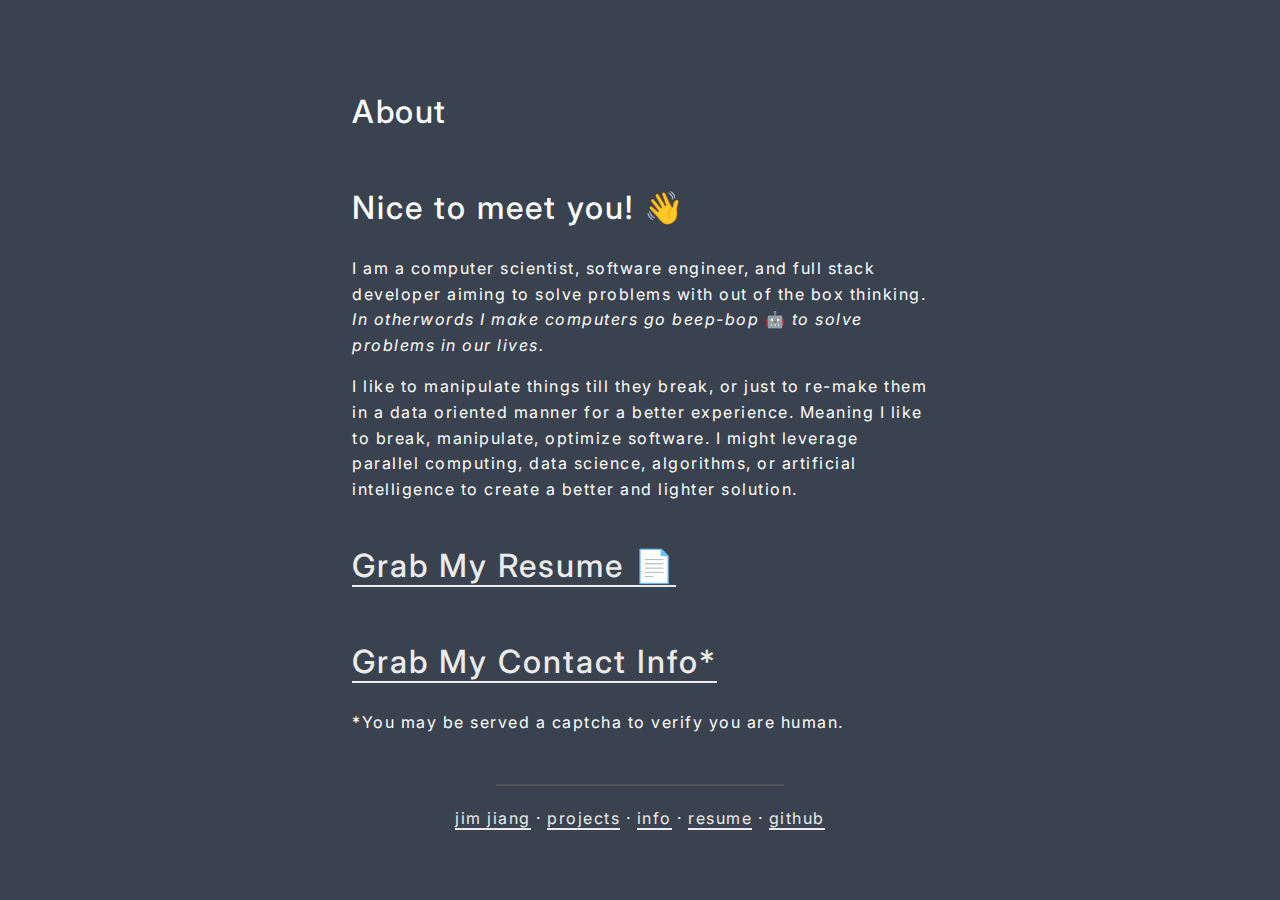
<file: about/index.html>
<!DOCTYPE html>
<html lang="en">

<head>
    
    <meta charset="utf-8">
<meta http-equiv="X-UA-Compatible" content="chrome=1">
<meta name="HandheldFriendly" content="True">
<meta name="MobileOptimized" content="320">
<meta name="viewport" content="width=device-width, initial-scale=1.0">
<meta name="referrer" content="no-referrer">

<meta name="description" content="An excessively minimalist personal website about a software engineer named Jim Jiang, based in the New York metro region.">
<title>
    About - Jim Jiang
</title>
<link href="/about/index.xml" rel="alternate" type="application/rss+xml" title="Jim Jiang" />

<link rel="shortcut icon" href="/favicon.ico">








<link rel="stylesheet" href="/css/main.min.e3beb083ea6378b8881505b03d22ec39a76a750b624553b20ced09483c89ca90.css" integrity="sha256-476wg&#43;pjeLiIFQWwPSLsOadqdQtiRVOyDO0JSDyJypA=" crossorigin="anonymous" media="screen">




  







<link rel="stylesheet" media="screen" href="https://fonts.googleapis.com/css2?family=Inter:wght@300;375;400;450;500;550&display=swap">
<link rel="stylesheet" media="print" href="https://fonts.googleapis.com/css2?family=Inter:wght@300;375;400;450;500;550&display=swap">
  



    

    
    
    
    <title>
        
        About
        
    </title>
</head>

<body>
    
    
    <header class="wrap flex-container">
        <h1>About</h1>
    </header>
    
    <main class="wrap">
        
<article class="flex-container">
    
<h1 id="nice-to-meet-you-" class="anchor-link"><a href="#nice-to-meet-you-">Nice to meet you! 👋<span class="pilcrow">&nbsp;¶</span></a></h1>
<p>I am a computer scientist, software engineer, and full stack developer aiming to solve problems with out of the box thinking. <em>In otherwords I make computers go beep-bop</em> 🤖 <em>to solve problems in our lives.</em></p>
<p>I like to manipulate things till they break, or just to re-make them in a data oriented manner for a better experience. Meaning I like to break, manipulate, optimize software. I might leverage parallel computing, data science, algorithms, or artificial intelligence to create a better and lighter solution.</p>

<h1 id="grab-my-resume-resume" class="anchor-link"><a href="#grab-my-resume-resume"><a href="resume">Grab My Resume 📄</a><span class="pilcrow">&nbsp;¶</span></a></h1>

<h1 id="grab-my-contact-infocontact" class="anchor-link"><a href="#grab-my-contact-infocontact"><a href="contact">Grab My Contact Info*</a><span class="pilcrow">&nbsp;¶</span></a></h1>
<p>*You may be served a captcha to verify you are human.</p>

</article>


        
        
        <nav role="navigation" class="flex-container bottom-menu">
            
<hr />
<p>


    

    
        
            <a href="/">jim jiang</a>
        
    
    
        
            &#183; 
            <a href="/projects">projects</a>
        
            &#183; 
            <a href="/about">info</a>
        
            &#183; 
            <a href="/about/resume">resume</a>
        
    

    
        
            &#183; 
            <a href="https://github.com/tojimjiang">github</a>
        
    
    
    

</p>
        </nav>
        
        
    </main>
    
    <footer class="flex-container footer">
</footer>
    
    
</body>

</html>
</file>
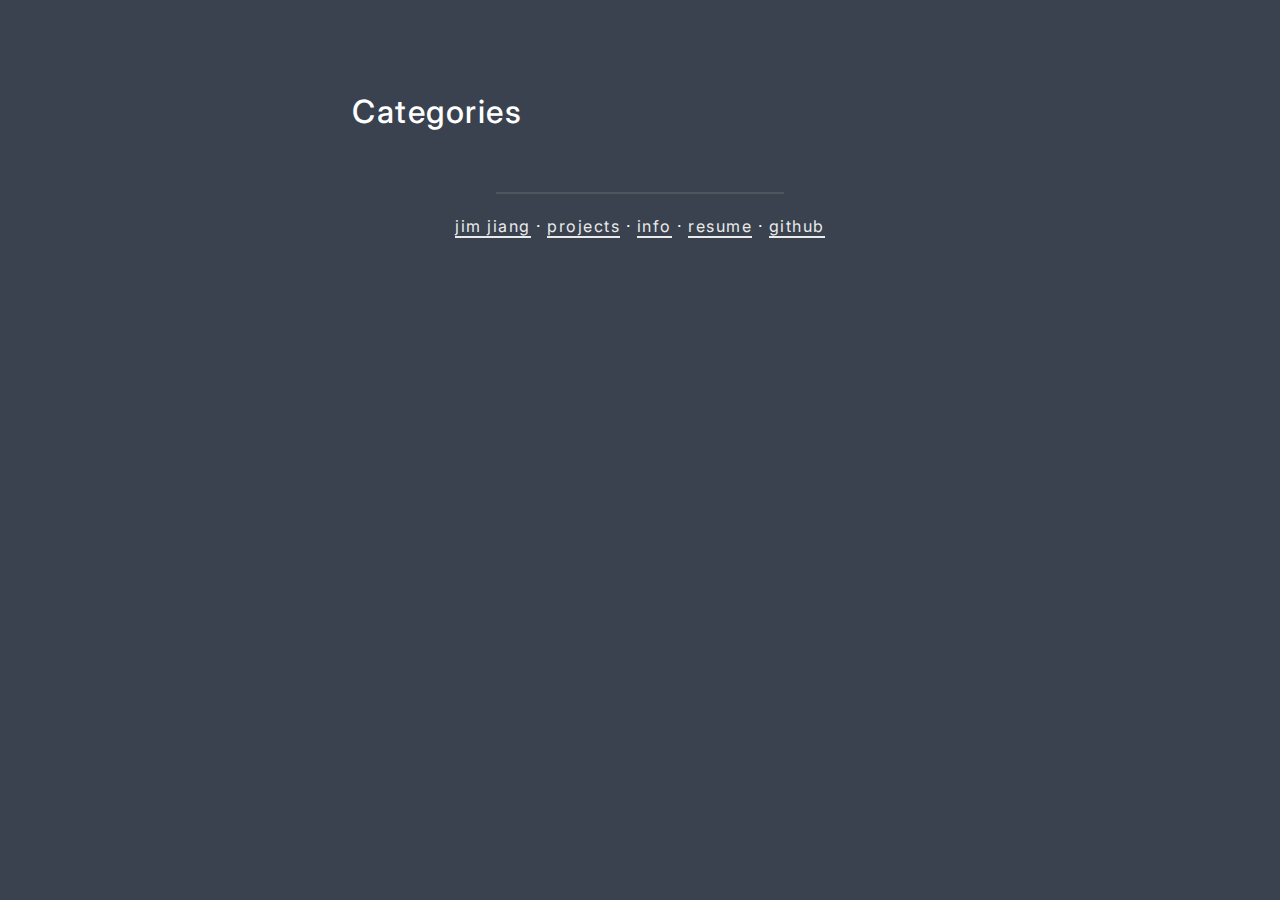
<file: categories/index.html>
<!DOCTYPE html>
<html lang="en">

<head>
    
    <meta charset="utf-8">
<meta http-equiv="X-UA-Compatible" content="chrome=1">
<meta name="HandheldFriendly" content="True">
<meta name="MobileOptimized" content="320">
<meta name="viewport" content="width=device-width, initial-scale=1.0">
<meta name="referrer" content="no-referrer">

<meta name="description" content="An excessively minimalist personal website about a software engineer named Jim Jiang, based in the New York metro region.">
<title>
    Categories - Jim Jiang
</title>
<link href="/categories/index.xml" rel="alternate" type="application/rss+xml" title="Jim Jiang" />

<link rel="shortcut icon" href="/favicon.ico">








<link rel="stylesheet" href="/css/main.min.e3beb083ea6378b8881505b03d22ec39a76a750b624553b20ced09483c89ca90.css" integrity="sha256-476wg&#43;pjeLiIFQWwPSLsOadqdQtiRVOyDO0JSDyJypA=" crossorigin="anonymous" media="screen">




  







<link rel="stylesheet" media="screen" href="https://fonts.googleapis.com/css2?family=Inter:wght@300;375;400;450;500;550&display=swap">
<link rel="stylesheet" media="print" href="https://fonts.googleapis.com/css2?family=Inter:wght@300;375;400;450;500;550&display=swap">
  



    

    
    
    
    <title>
        
        Categories
        
    </title>
</head>

<body>
    
    
    <header class="wrap flex-container">
        <h1>Categories</h1>
    </header>
    
    <main class="wrap">
        
<article class="flex-container">
    
</article>


        
        
        <nav role="navigation" class="flex-container bottom-menu">
            
<hr />
<p>


    

    
        
            <a href="/">jim jiang</a>
        
    
    
        
            &#183; 
            <a href="/projects">projects</a>
        
            &#183; 
            <a href="/about">info</a>
        
            &#183; 
            <a href="/about/resume">resume</a>
        
    

    
        
            &#183; 
            <a href="https://github.com/tojimjiang">github</a>
        
    
    
    

</p>
        </nav>
        
        
    </main>
    
    <footer class="flex-container footer">
</footer>
    
    
</body>

</html>
</file>
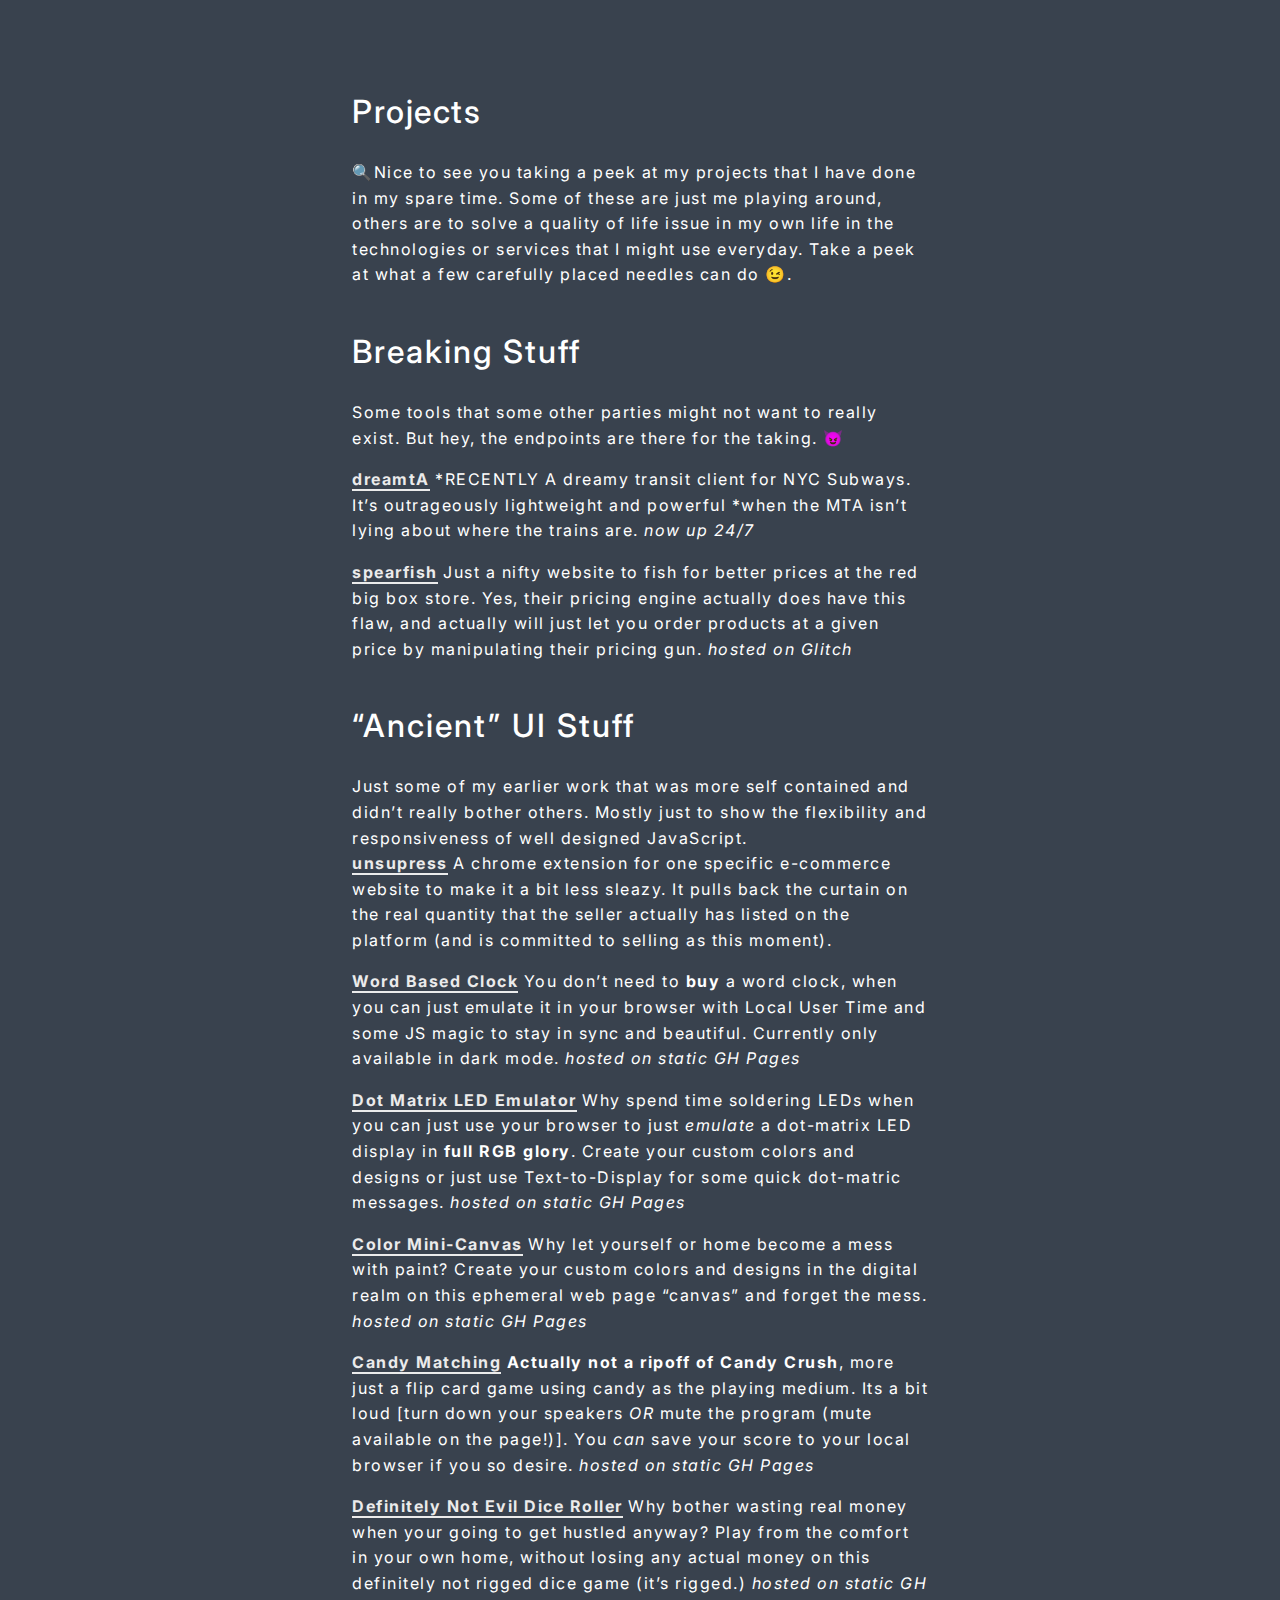
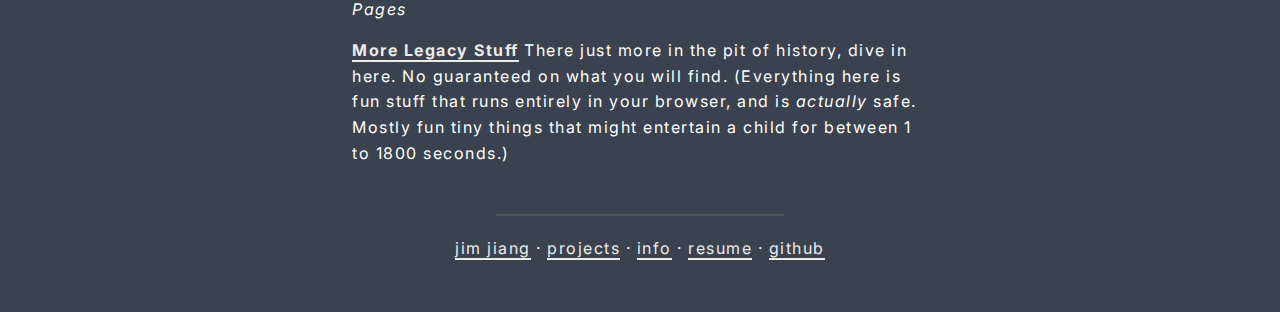
<file: projects/index.html>
<!DOCTYPE html>
<html lang="en">

<head>
    
    <meta charset="utf-8">
<meta http-equiv="X-UA-Compatible" content="chrome=1">
<meta name="HandheldFriendly" content="True">
<meta name="MobileOptimized" content="320">
<meta name="viewport" content="width=device-width, initial-scale=1.0">
<meta name="referrer" content="no-referrer">

<meta name="description" content="An excessively minimalist personal website about a software engineer named Jim Jiang, based in the New York metro region.">
<title>
    Projects - Jim Jiang
</title>


<link rel="shortcut icon" href="/favicon.ico">








<link rel="stylesheet" href="/css/main.min.e3beb083ea6378b8881505b03d22ec39a76a750b624553b20ced09483c89ca90.css" integrity="sha256-476wg&#43;pjeLiIFQWwPSLsOadqdQtiRVOyDO0JSDyJypA=" crossorigin="anonymous" media="screen">




  







<link rel="stylesheet" media="screen" href="https://fonts.googleapis.com/css2?family=Inter:wght@300;375;400;450;500;550&display=swap">
<link rel="stylesheet" media="print" href="https://fonts.googleapis.com/css2?family=Inter:wght@300;375;400;450;500;550&display=swap">
  



    

    
    
    
    <title>
        
        Projects
        
    </title>
</head>

<body>
    
    
    <header class="wrap flex-container">
        <h1>Projects</h1>
    </header>
    
    <main class="wrap">
        
        <article role="article" class="flex-container"><p>🔍Nice to see you taking a peek at my projects that I have done in my spare time. Some of these are just me playing around, others are to solve a quality of life issue in my own life in the technologies or services that I might use everyday. Take a peek at what a few carefully placed needles can do 😉.</p>

<h1 id="breaking-stuff" class="anchor-link"><a href="#breaking-stuff">Breaking Stuff<span class="pilcrow">&nbsp;¶</span></a></h1>
<p>Some tools that some other parties might not want to really exist. But hey, the endpoints are there for the taking. 😈</p>
<p><a href="https://dreamta24.jimjiang.com"><strong>dreamtA</strong></a>
*RECENTLY A dreamy transit client for NYC Subways. It&rsquo;s outrageously lightweight and powerful *when the MTA isn&rsquo;t lying about where the trains are. <em>now up 24/7</em></p>
<p><a href="https://spearfish.glitch.me"><strong>spearfish</strong></a>
Just a nifty website to fish for better prices at the red big box store. Yes, their pricing engine actually does have this flaw, and actually will just let you order products at a given price by manipulating their pricing gun. <em>hosted on Glitch</em></p>

<h1 id="ancient-ui-stuff" class="anchor-link"><a href="#ancient-ui-stuff">&ldquo;Ancient&rdquo; UI Stuff<span class="pilcrow">&nbsp;¶</span></a></h1>
<p>Just some of my earlier work that was more self contained and didn&rsquo;t really bother others. Mostly just to show the flexibility and responsiveness of well designed JavaScript.<br>
<a href="https://github.com/tojimjiang/unsuppress"><strong>unsupress</strong></a> A chrome extension for one specific e-commerce website to make it a bit less sleazy. It pulls back the curtain on the real quantity that the seller actually has listed on the platform (and is committed to selling as this moment).</p>
<p><a href="https://zero.jimjiang.com/clord/index.html"><strong>Word Based Clock</strong></a>
You don&rsquo;t need to <strong>buy</strong> a word clock, when you can just emulate it in your browser with Local User Time and some JS magic to stay in sync and beautiful. Currently only available in dark mode. <em>hosted on static GH Pages</em></p>
<p><a href="https://zero.jimjiang.com/ledemu/index.html"><strong>Dot Matrix LED Emulator</strong></a>
Why spend time soldering LEDs when you can just use your browser to just <em>emulate</em> a dot-matrix LED display in <strong>full RGB glory</strong>. Create your custom colors and designs or just use Text-to-Display for some quick dot-matric messages. <em>hosted on static GH Pages</em></p>
<p><a href="https://zero.jimjiang.com/canvas/index.html"><strong>Color Mini-Canvas</strong></a>
Why let yourself or home become a mess with paint? Create your custom colors and designs in the digital realm on this ephemeral web page &ldquo;canvas&rdquo; and forget the mess. <em>hosted on static GH Pages</em></p>
<p><a href="https://zero.jimjiang.com/match/index.html"><strong>Candy Matching</strong></a>
<strong>Actually not a ripoff of Candy Crush</strong>, more just a flip card game using candy as the playing medium. Its a bit loud [turn down your speakers <em>OR</em> mute the program (mute available on the page!)]. You <em>can</em> save your score to your local browser if you so desire. <em>hosted on static GH Pages</em></p>
<p><a href="https://zero.jimjiang.com/dice/evil.html"><strong>Definitely Not Evil Dice Roller</strong></a>
Why bother wasting real money when your going to get hustled anyway? Play from the comfort in your own home, without losing any actual money on this definitely not rigged dice game (it&rsquo;s rigged.) <em>hosted on static GH Pages</em></p>
<p><a href="https://zero.jimjiang.com"><strong>More Legacy Stuff</strong></a>
There just more in the pit of history, dive in here. No guaranteed on what you will find. (Everything here is fun stuff that runs entirely in your browser, and is <em>actually</em> safe. Mostly fun tiny things that might entertain a child for between 1 to 1800 seconds.)</p>
</article>
        

        
        
        <nav role="navigation" class="flex-container bottom-menu">
            
<hr />
<p>


    

    
        
            <a href="/">jim jiang</a>
        
    
    
        
            &#183; 
            <a href="/projects">projects</a>
        
            &#183; 
            <a href="/about">info</a>
        
            &#183; 
            <a href="/about/resume">resume</a>
        
    

    
        
            &#183; 
            <a href="https://github.com/tojimjiang">github</a>
        
    
    
    

</p>
        </nav>
        
        
    </main>
    
    <footer class="flex-container footer">
</footer>
    
    
</body>

</html>
</file>
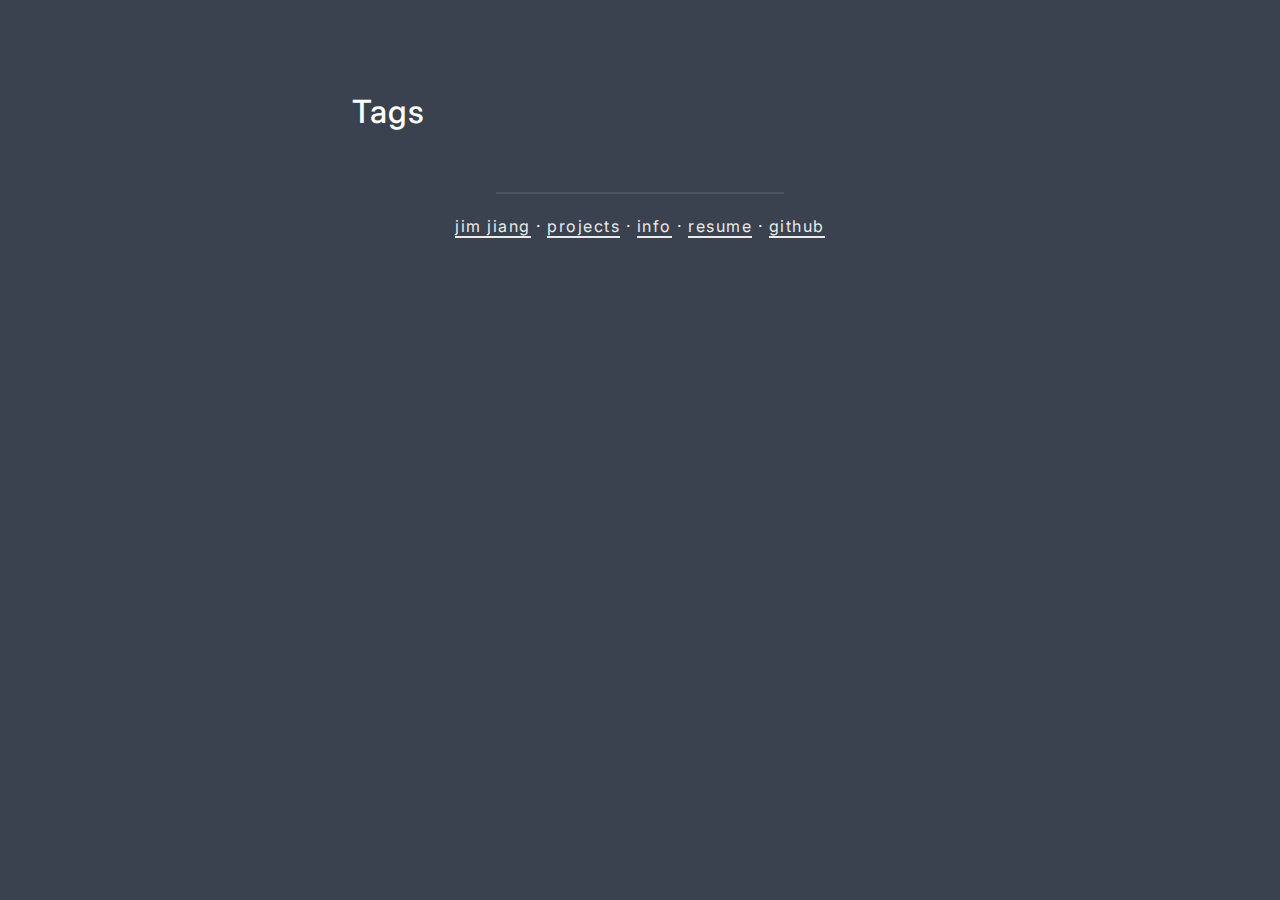
<file: tags/index.html>
<!DOCTYPE html>
<html lang="en">

<head>
    
    <meta charset="utf-8">
<meta http-equiv="X-UA-Compatible" content="chrome=1">
<meta name="HandheldFriendly" content="True">
<meta name="MobileOptimized" content="320">
<meta name="viewport" content="width=device-width, initial-scale=1.0">
<meta name="referrer" content="no-referrer">

<meta name="description" content="An excessively minimalist personal website about a software engineer named Jim Jiang, based in the New York metro region.">
<title>
    Tags - Jim Jiang
</title>
<link href="/tags/index.xml" rel="alternate" type="application/rss+xml" title="Jim Jiang" />

<link rel="shortcut icon" href="/favicon.ico">








<link rel="stylesheet" href="/css/main.min.e3beb083ea6378b8881505b03d22ec39a76a750b624553b20ced09483c89ca90.css" integrity="sha256-476wg&#43;pjeLiIFQWwPSLsOadqdQtiRVOyDO0JSDyJypA=" crossorigin="anonymous" media="screen">




  







<link rel="stylesheet" media="screen" href="https://fonts.googleapis.com/css2?family=Inter:wght@300;375;400;450;500;550&display=swap">
<link rel="stylesheet" media="print" href="https://fonts.googleapis.com/css2?family=Inter:wght@300;375;400;450;500;550&display=swap">
  



    

    
    
    
    <title>
        
        Tags
        
    </title>
</head>

<body>
    
    
    <header class="wrap flex-container">
        <h1>Tags</h1>
    </header>
    
    <main class="wrap">
        
<article class="flex-container">
    
</article>


        
        
        <nav role="navigation" class="flex-container bottom-menu">
            
<hr />
<p>


    

    
        
            <a href="/">jim jiang</a>
        
    
    
        
            &#183; 
            <a href="/projects">projects</a>
        
            &#183; 
            <a href="/about">info</a>
        
            &#183; 
            <a href="/about/resume">resume</a>
        
    

    
        
            &#183; 
            <a href="https://github.com/tojimjiang">github</a>
        
    
    
    

</p>
        </nav>
        
        
    </main>
    
    <footer class="flex-container footer">
</footer>
    
    
</body>

</html>
</file>
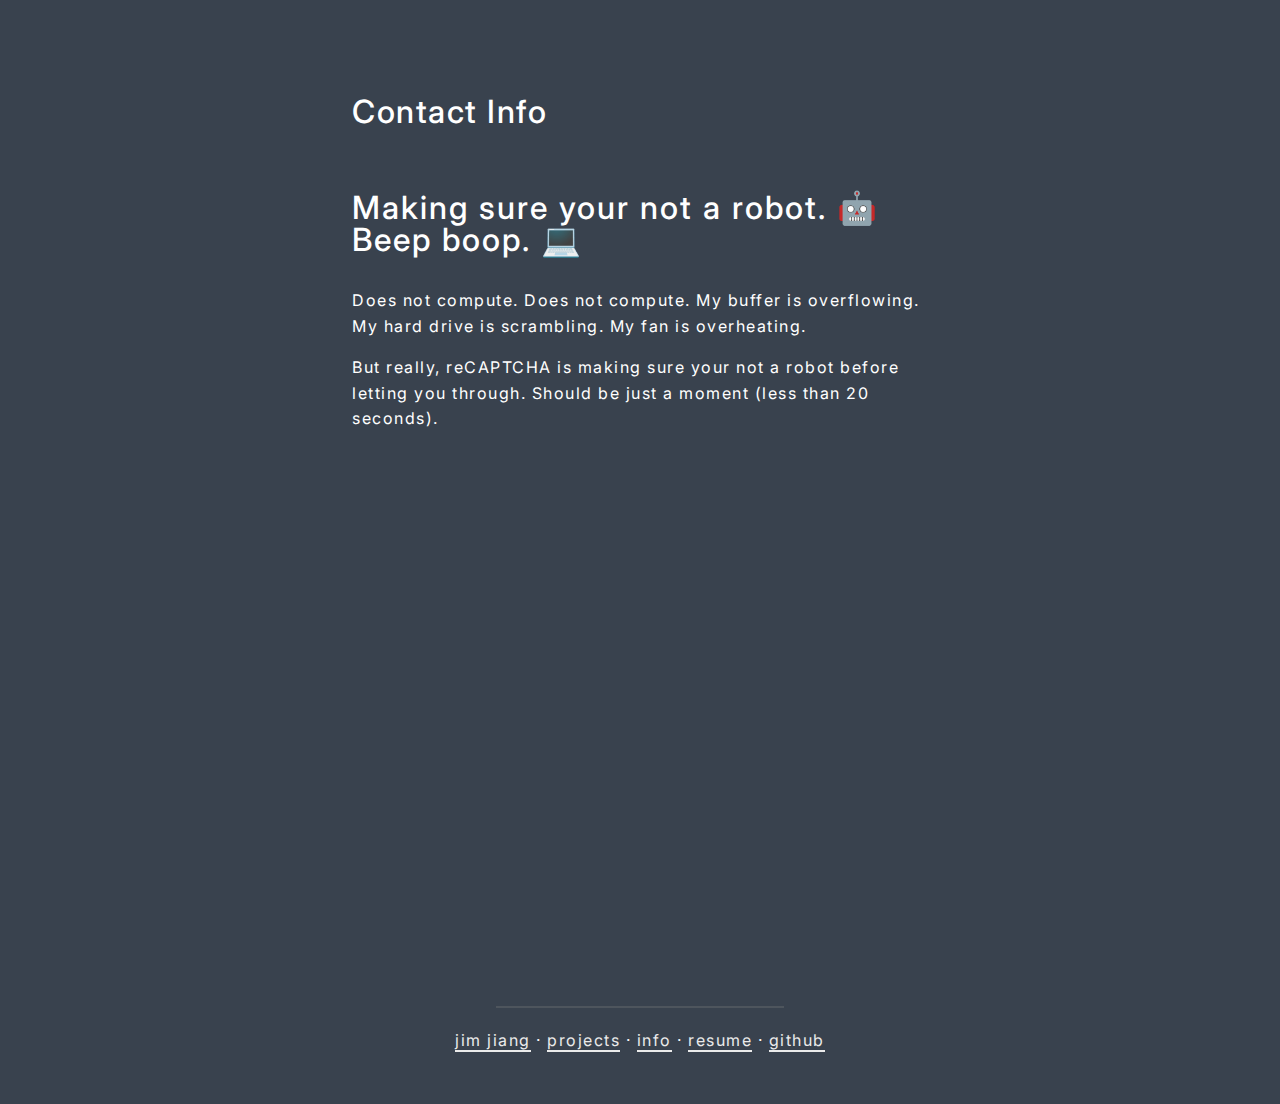
<file: about/contact/index.html>
<!DOCTYPE html>
<html lang="en">

<head>
    
    <meta charset="utf-8">
<meta http-equiv="X-UA-Compatible" content="chrome=1">
<meta name="HandheldFriendly" content="True">
<meta name="MobileOptimized" content="320">
<meta name="viewport" content="width=device-width, initial-scale=1.0">
<meta name="referrer" content="no-referrer">

<meta name="description" content="An excessively minimalist personal website about a software engineer named Jim Jiang, based in the New York metro region.">
<title>
    Contact Info - Jim Jiang
</title>


<link rel="shortcut icon" href="/favicon.ico">








<link rel="stylesheet" href="/css/main.min.e3beb083ea6378b8881505b03d22ec39a76a750b624553b20ced09483c89ca90.css" integrity="sha256-476wg&#43;pjeLiIFQWwPSLsOadqdQtiRVOyDO0JSDyJypA=" crossorigin="anonymous" media="screen">




  







<link rel="stylesheet" media="screen" href="https://fonts.googleapis.com/css2?family=Inter:wght@300;375;400;450;500;550&display=swap">
<link rel="stylesheet" media="print" href="https://fonts.googleapis.com/css2?family=Inter:wght@300;375;400;450;500;550&display=swap">
  



    

    
    
    
    <title>
        
        Contact Info
        
    </title>
</head>

<body>
    
    
    <header class="wrap flex-container">
        <h1>Contact Info</h1>
    </header>
    
    <main class="wrap">
        
        <article role="article" class="flex-container">
<div class="contained">
    
    <link rel="stylesheet" href="/css/hi.css">

    <div class="content allcenterer column-flex" >
        <h1 id="title-header">This page relies on JavaScript to work properly!</h1>
        <div>
            
            <div id="preload"  class="content containedFlex">
                <p>Does not compute. Does not compute. My buffer is overflowing. My hard drive is scrambling. My fan is overheating.</p>
                <span class=subtext><p id="preload-desc">But really, JavaScript must be enabled for this page to fully load. Without it this page can not determine your user status.</p></span>
                <div id="loader-animation" class="sync-pending">
                    <div></div>
                    <div></div>
                    <div></div>
                    <div></div>
                </div>
            </div>

            <div class="allcenterer">
                <div id="captcha-wrap" class="captcha">
                </div>
            </div>
        </div>

        
        <div>
            

            <div id="info-div" class="content containedFlex">
                <a target="_blank" class="project" href="https://github.com/tojimjiang">See My GitHub</a>
                <a target="_blank" class="project" href="https://www.linkedin.com/in/jim-jiang/">See My Linked
                    In</a>
            </div>
        </div>

    </div>
</div>


<script src="https://www.google.com/recaptcha/api.js?render=6Ld7eqUUAAAAAOxWpaaN_jRYlaLU_X3Ho0N1nH81"></script>


<script src="https://www.google.com/recaptcha/api.js?render=explicit" async defer></script>



<script src="/js/hi.js" charset="utf-8"></script>
</article>
        

        
        
        <nav role="navigation" class="flex-container bottom-menu">
            
<hr />
<p>


    

    
        
            <a href="/">jim jiang</a>
        
    
    
        
            &#183; 
            <a href="/projects">projects</a>
        
            &#183; 
            <a href="/about">info</a>
        
            &#183; 
            <a href="/about/resume">resume</a>
        
    

    
        
            &#183; 
            <a href="https://github.com/tojimjiang">github</a>
        
    
    
    

</p>
        </nav>
        
        
    </main>
    
    <footer class="flex-container footer">
</footer>
    
    
</body>

</html>
</file>
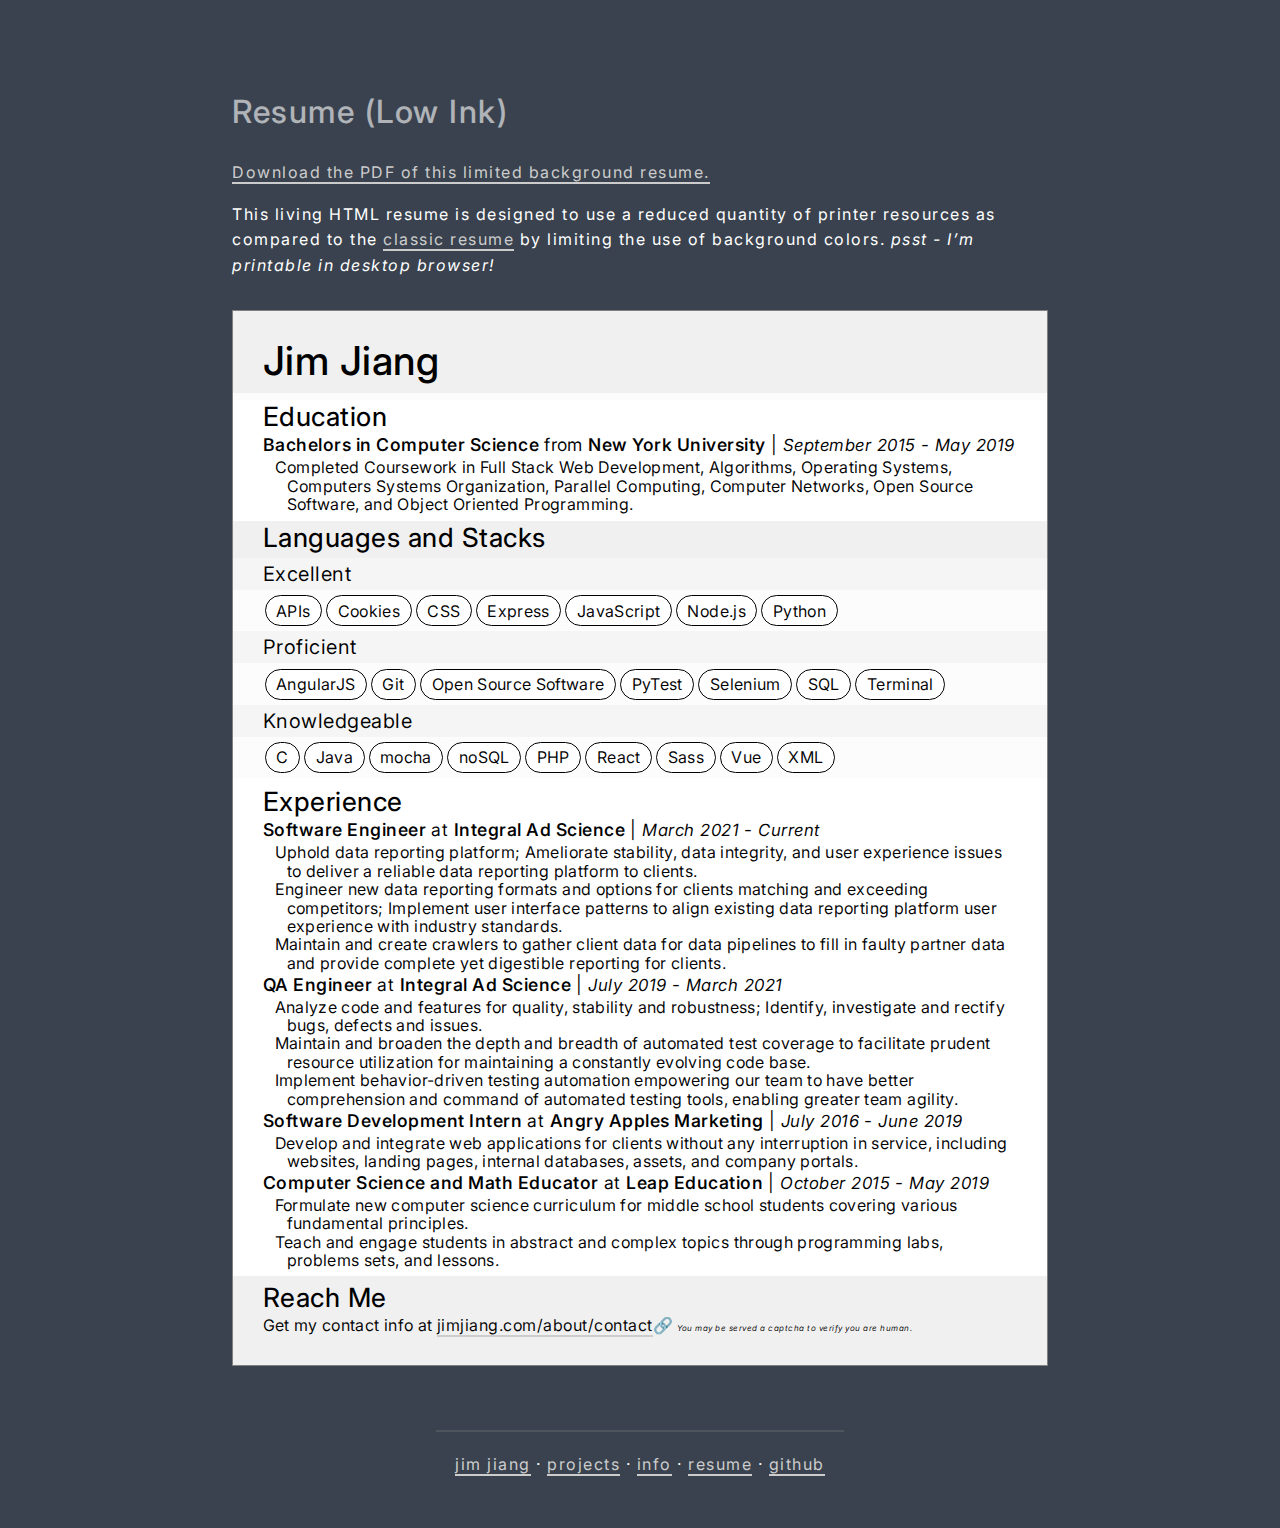
<file: about/resume-low-ink/index.html>
<!DOCTYPE html>
<html>

<head>
    
    <meta charset="utf-8">
<meta http-equiv="X-UA-Compatible" content="chrome=1">
<meta name="HandheldFriendly" content="True">
<meta name="MobileOptimized" content="320">
<meta name="viewport" content="width=device-width, initial-scale=1.0">
<meta name="referrer" content="no-referrer">
<meta name="theme-color" content="#39424E">

<meta name="description" content="Jim Jiang&#39;s excessively minimalist personal website.">
<title>
    Resume (Low Ink) - Jim Jiang
</title>


<link rel="shortcut icon" href="/favicon.ico">








<link rel="stylesheet" href="/css/main.min.ae0617e52d7371228387cc78383f62afd487eb424f7c54f4b837617b089d7516.css" integrity="sha256-rgYX5S1zcSKDh8x4OD9ir9SH60JPfFT0uDdhewiddRY=" crossorigin="anonymous" media="screen">






<link rel="stylesheet" href="https://fonts.googleapis.com/css2?family=Inter:wght@300;375;400;450;500;550&display=swap">


    

    
    
    
    <title>
        
        Resume (Low Ink)
        
    </title>
</head>

<body>
    
    
    <header class="wrap flex-container">
        <h1>Resume (Low Ink)</h1>
    </header>
    
    <main class="wrap">
        
        <article role="article" class="flex-container"><p><a href="/files/resume_jim_jiang_low_ink.pdf">Download the PDF of this limited background resume.</a></p>
<p>This living HTML resume is designed to use a reduced quantity of printer resources as compared to the <a href="/about/resume">classic resume</a> by limiting the use of background colors. <em>psst - I&rsquo;m printable in desktop browser!</em></p>
<p>
  
  
<link rel="stylesheet" href="/css/resume.css">

<div class="content allcenterer">
    <div id="resume-print" class="resume resume-page">
        <div class=" resume-left-right-margin resume-header bg-color-4 contra-color-text resume-screen-flex-grow resume-print-flex-grow resume-flex-align-end">
            <h1 class='resume-name'>Jim Jiang</h1>
        </div>
        <div class="resume-top-bottom resume-left-right-margin resume-menu bg-color-2">
            
        </div>
        <div class="resume-top resume-left-right-margin resume-block bg-color-1">
            <h2 class="resume-block-title">Education</h2>
            
            <div class="resume-entry">
                <p class="resume-entry-title"><span class="resume-achievement">Bachelors in Computer Science</span> from <span class="resume-place">New York University</span> | <span class="resume-time">September 2015</span> - <span class="resume-time">May 2019</span></p>
                
                <p class="resume-entry-detail resume-smart-linespace">Completed Coursework in Full Stack Web Development, Algorithms, Operating Systems, Computers Systems Organization, Parallel Computing, Computer Networks, Open Source Software, and Object Oriented Programming.</p>
                
            </div>
            
        </div>
        <div class="resume-top bg-color-1" title="Click to highlight selected [Languages and Stacks]">
            <div class="resume-left-right-margin resume-mid-header bg-color-4 contra-color-text">
                <h2 class="resume-mid-header-text">Languages and Stacks</h2>
            </div>
            <div class="resume-left-right-margin resume-mid-sub-header bg-color-3 contra-color-text">
                <h3 class="resume-mid-sub-header-text">Excellent</h2>
            </div>
            <div class="resume-top-bottom resume-left-right-margin resume-mid-menu bg-color-2">
                
                <div class='resume-pill-inner bg-color-1' title=APIs>
                    <div class='resume-pill-sk' onclick='this.classList.contains("active") ? this.classList.remove("active") : this.classList.add("active")'>
                        <p>APIs</p>
                    </div>
                </div>
                
                <div class='resume-pill-inner bg-color-1' title=Cookies>
                    <div class='resume-pill-sk' onclick='this.classList.contains("active") ? this.classList.remove("active") : this.classList.add("active")'>
                        <p>Cookies</p>
                    </div>
                </div>
                
                <div class='resume-pill-inner bg-color-1' title=CSS>
                    <div class='resume-pill-sk' onclick='this.classList.contains("active") ? this.classList.remove("active") : this.classList.add("active")'>
                        <p>CSS</p>
                    </div>
                </div>
                
                <div class='resume-pill-inner bg-color-1' title=Express>
                    <div class='resume-pill-sk' onclick='this.classList.contains("active") ? this.classList.remove("active") : this.classList.add("active")'>
                        <p>Express</p>
                    </div>
                </div>
                
                <div class='resume-pill-inner bg-color-1' title=JavaScript>
                    <div class='resume-pill-sk' onclick='this.classList.contains("active") ? this.classList.remove("active") : this.classList.add("active")'>
                        <p>JavaScript</p>
                    </div>
                </div>
                
                <div class='resume-pill-inner bg-color-1' title=Node.js>
                    <div class='resume-pill-sk' onclick='this.classList.contains("active") ? this.classList.remove("active") : this.classList.add("active")'>
                        <p>Node.js</p>
                    </div>
                </div>
                
                <div class='resume-pill-inner bg-color-1' title=Python>
                    <div class='resume-pill-sk' onclick='this.classList.contains("active") ? this.classList.remove("active") : this.classList.add("active")'>
                        <p>Python</p>
                    </div>
                </div>
                
            </div>
            <div class="resume-left-right-margin resume-mid-sub-header bg-color-3 contra-color-text">
                <h3 class="resume-mid-sub-header-text">Proficient</h2>
            </div>
            <div class="resume-top-bottom resume-left-right-margin resume-mid-menu bg-color-2">
                
                <div class='resume-pill-inner bg-color-1'>
                    <div class='resume-pill-sk' onclick='this.classList.contains("active") ? this.classList.remove("active") : this.classList.add("active")'>
                        <p>AngularJS</p>
                    </div>
                </div>
                
                <div class='resume-pill-inner bg-color-1'>
                    <div class='resume-pill-sk' onclick='this.classList.contains("active") ? this.classList.remove("active") : this.classList.add("active")'>
                        <p>Git</p>
                    </div>
                </div>
                
                <div class='resume-pill-inner bg-color-1'>
                    <div class='resume-pill-sk' onclick='this.classList.contains("active") ? this.classList.remove("active") : this.classList.add("active")'>
                        <p>Open Source Software</p>
                    </div>
                </div>
                
                <div class='resume-pill-inner bg-color-1'>
                    <div class='resume-pill-sk' onclick='this.classList.contains("active") ? this.classList.remove("active") : this.classList.add("active")'>
                        <p>PyTest</p>
                    </div>
                </div>
                
                <div class='resume-pill-inner bg-color-1'>
                    <div class='resume-pill-sk' onclick='this.classList.contains("active") ? this.classList.remove("active") : this.classList.add("active")'>
                        <p>Selenium</p>
                    </div>
                </div>
                
                <div class='resume-pill-inner bg-color-1'>
                    <div class='resume-pill-sk' onclick='this.classList.contains("active") ? this.classList.remove("active") : this.classList.add("active")'>
                        <p>SQL</p>
                    </div>
                </div>
                
                <div class='resume-pill-inner bg-color-1'>
                    <div class='resume-pill-sk' onclick='this.classList.contains("active") ? this.classList.remove("active") : this.classList.add("active")'>
                        <p>Terminal</p>
                    </div>
                </div>
                
            </div>
            <div class="resume-left-right-margin resume-mid-sub-header bg-color-3 contra-color-text">
                <h3 class="resume-mid-sub-header-text">Knowledgeable</h2>
            </div>
            <div class="resume-top-bottom resume-left-right-margin resume-mid-menu bg-color-2">
                
                <div class='resume-pill-inner bg-color-1'>
                    <div class='resume-pill-sk' onclick='this.classList.contains("active") ? this.classList.remove("active") : this.classList.add("active")'>
                        <p>C</p>
                    </div>
                </div>
                
                <div class='resume-pill-inner bg-color-1'>
                    <div class='resume-pill-sk' onclick='this.classList.contains("active") ? this.classList.remove("active") : this.classList.add("active")'>
                        <p>Java</p>
                    </div>
                </div>
                
                <div class='resume-pill-inner bg-color-1'>
                    <div class='resume-pill-sk' onclick='this.classList.contains("active") ? this.classList.remove("active") : this.classList.add("active")'>
                        <p>mocha</p>
                    </div>
                </div>
                
                <div class='resume-pill-inner bg-color-1'>
                    <div class='resume-pill-sk' onclick='this.classList.contains("active") ? this.classList.remove("active") : this.classList.add("active")'>
                        <p>noSQL</p>
                    </div>
                </div>
                
                <div class='resume-pill-inner bg-color-1'>
                    <div class='resume-pill-sk' onclick='this.classList.contains("active") ? this.classList.remove("active") : this.classList.add("active")'>
                        <p>PHP</p>
                    </div>
                </div>
                
                <div class='resume-pill-inner bg-color-1'>
                    <div class='resume-pill-sk' onclick='this.classList.contains("active") ? this.classList.remove("active") : this.classList.add("active")'>
                        <p>React</p>
                    </div>
                </div>
                
                <div class='resume-pill-inner bg-color-1'>
                    <div class='resume-pill-sk' onclick='this.classList.contains("active") ? this.classList.remove("active") : this.classList.add("active")'>
                        <p>Sass</p>
                    </div>
                </div>
                
                <div class='resume-pill-inner bg-color-1'>
                    <div class='resume-pill-sk' onclick='this.classList.contains("active") ? this.classList.remove("active") : this.classList.add("active")'>
                        <p>Vue</p>
                    </div>
                </div>
                
                <div class='resume-pill-inner bg-color-1'>
                    <div class='resume-pill-sk' onclick='this.classList.contains("active") ? this.classList.remove("active") : this.classList.add("active")'>
                        <p>XML</p>
                    </div>
                </div>
                
            </div>
        </div>
        <div class="resume-top-bottom resume-left-right-margin resume-block bg-color-1">
            <h2 class="resume-block-title">Experience</h2>
            
            <div class="resume-entry">
                <p class="resume-entry-title"><span class="resume-achievement">Software Engineer</span> at <span class="resume-place">Integral Ad Science</span> | <span class="resume-time">March 2021</span> - <span class="resume-time">Current</span></p>
                
                <p class="resume-entry-detail resume-smart-linespace">Uphold data reporting platform; Ameliorate stability, data integrity, and user experience issues to deliver a reliable data reporting platform to clients.</p>
                
                <p class="resume-entry-detail resume-smart-linespace">Engineer new data reporting formats and options for clients matching and exceeding competitors; Implement user interface patterns to align existing data reporting platform user experience with industry standards.</p>
                
                <p class="resume-entry-detail resume-smart-linespace">Maintain and create crawlers to gather client data for data pipelines to fill in faulty partner data and provide complete yet digestible reporting for clients.</p>
                
            </div>
            
            <div class="resume-entry">
                <p class="resume-entry-title"><span class="resume-achievement">QA Engineer</span> at <span class="resume-place">Integral Ad Science</span> | <span class="resume-time">July 2019</span> - <span class="resume-time">March 2021</span></p>
                
                <p class="resume-entry-detail resume-smart-linespace">Analyze code and features for quality, stability and robustness; Identify, investigate and rectify bugs, defects and issues.</p>
                
                <p class="resume-entry-detail resume-smart-linespace">Maintain and broaden the depth and breadth of automated test coverage to facilitate prudent resource utilization for maintaining a constantly evolving code base.</p>
                
                <p class="resume-entry-detail resume-smart-linespace">Implement behavior-driven testing automation empowering our team to have better comprehension and command of automated testing tools, enabling greater team agility.</p>
                
            </div>
            
            <div class="resume-entry">
                <p class="resume-entry-title"><span class="resume-achievement">Software Development Intern</span> at <span class="resume-place">Angry Apples Marketing</span> | <span class="resume-time">July 2016</span> - <span class="resume-time">June 2019</span></p>
                
                <p class="resume-entry-detail resume-smart-linespace">Develop and integrate web applications for clients without any interruption in service, including websites, landing pages, internal databases, assets, and company portals.</p>
                
            </div>
            
            <div class="resume-entry">
                <p class="resume-entry-title"><span class="resume-achievement">Computer Science and Math Educator</span> at <span class="resume-place">Leap Education</span> | <span class="resume-time">October 2015</span> - <span class="resume-time">May 2019</span></p>
                
                <p class="resume-entry-detail resume-smart-linespace">Formulate new computer science curriculum for middle school students covering various fundamental principles.</p>
                
                <p class="resume-entry-detail resume-smart-linespace">Teach and engage students in abstract and complex topics through programming labs, problems sets, and lessons.</p>
                
            </div>
            
        </div>
        <div class="resume-top-bottom resume-left-right-margin resume-mid-header bg-color-4 contra-color-text resume-screen-flex-grow resume-print-flex-grow">
            <h2 class="resume-mid-header-text">Reach Me</h2>
            <p class="resume-mid-header-basic-text">Get my contact info at <a href="/about/contact">jimjiang.com/about/contact</a>🔗 <span class="fine-print"><b></b><em>You may be served a captcha to verify you are human.</em></span></p>
            <p class="resume-mid-header-basic-text non-contra-color-text hidden-text fine-print text-align-end">Version 21.06.05.02:31</p>
        </div>
    </div>
</div>

<link rel="stylesheet" href="/css/resume-low-ink.css"></p>
</article>
        

        
        
        <nav role="navigation" class="flex-container bottom-menu">
            
<hr />
<p>


    

    
        
            <a href="/">jim jiang</a>
        
    
    
        
            &#183; 
            <a href="/projects">projects</a>
        
            &#183; 
            <a href="/about">info</a>
        
            &#183; 
            <a href="/about/resume">resume</a>
        
    
    
    
        
            &#183; 
            <a href="https://github.com/tojimjiang">github</a>
        
    


</p>
        </nav>
        
        
    </main>
    
    <footer class="flex-container footer"></footer>
    
    
</body>

</html>
</file>
<file: css/main.min.e3beb083ea6378b8881505b03d22ec39a76a750b624553b20ced09483c89ca90.css>
*{margin:0;padding:0;box-sizing:border-box}html{background-color:#39424e;font-family:inter,sans serif;font-size:16px}body{font-size:16px;font-family:inter,sans serif;color:#fff;line-height:2rem;letter-spacing:1.5px;text-shadow:none;display:flex;flex-direction:column;justify-content:space-between;align-items:center;opacity:1}header{padding:6em 1em 1em 0}@media screen and (max-width:736px){header{padding:3em 0}}h1,h2,h3{margin-bottom:.5em;font-family:inter,sans serif;font-weight:500}li{opacity:.8}li a{opacity:.9}ul{list-style-type:none}p{display:inline}a{color:#ebebeb;text-decoration:none;border-bottom:2px solid #ebebeb;transition:.5s ease}a:hover{color:#fff;border-bottom:2px dotted #fff;font-style:none;border-top-left-radius:4px;border-top-right-radius:4px;background:#111}a:active{color:#ebebeb}hr{margin:1rem 0;background-color:transparent;width:50%;border-style:solid;border-width:1px;opacity:.3}nav{margin:1em auto}.wrap{margin:0 auto;width:45%;max-width:64em}@media screen and (max-width:736px){.wrap{width:90%}}.tag-container{display:flex;flex-direction:row;justify-content:flex-start;align-items:center}.tag{background-color:transparent;position:relative;bottom:0}.flex-container{display:flex;flex-direction:column;justify-content:center;align-items:flex-start}.bottom-menu{display:flex;flex-direction:column;justify-content:center;align-items:center;text-align:center}.footer{width:100%;display:flex;justify-content:center;align-items:center;text-align:center;background-color:transparent;position:relative;bottom:0;padding:1rem;font-family:inter,sans serif;font-size:1rem;line-height:1em;opacity:.8}.footer a{border-bottom:none;display:contents}#splash{min-height:calc(100vh - 6em)}.big-link{font-family:inter,sans serif;font-size:3rem;font-weight:300;margin-bottom:2rem;line-height:1.5em}#title{margin-top:3rem;font-family:inter,sans serif;font-size:2rem;line-height:3rem;margin-bottom:2rem}article{width:100%;line-height:2em;letter-spacing:2px}article div{width:100%;height:100%;margin-bottom:1em}article h1,article h2,article h3{margin:1em 0;text-align:left}article .anchor-link>a{border-bottom:none;color:#fff}article .anchor-link>a:hover>.pilcrow{display:inline}article h1.anchor-link>a:nth-child(2){color:#ebebeb;text-decoration:none;border-bottom:2px solid #ebebeb}article h1.anchor-link>a:nth-child(2):hover{color:#fff;border-bottom:2px dotted #fff;font-style:none}article span.pilcrow{display:none}article p{display:block;margin-bottom:1em;line-height:1.6;letter-spacing:1.5px}article .highlight{width:100%}article pre{line-height:2rem;border-radius:3px;padding:1rem;overflow-x:auto;background-color:#000004;width:100%;margin-bottom:1em}article pre>code{border:none}article code{font-size:.9rem;font-family:source code pro,monospace;padding:.1rem;border-radius:3px;border:1px solid #ebebeb}article img{width:100%;max-width:100%;display:block;margin:2rem auto;opacity:1}article blockquote{background-color:#ebebeb;color:#39424e;padding:2rem;margin:2rem 1rem;border-radius:3px}article blockquote a{color:#111}article blockquote ul{margin-top:1rem}article blockquote li{list-style:disc}article table{width:100%;border-collapse:collapse;margin:1rem 0;overflow-x:auto}article table th{font-size:.9rem}article table td,article table th{padding:2px 5px;text-align:center;border:1px solid #ebebeb}article li{line-height:2;padding-left:.4rem}article li:last-child{margin-bottom:1rem}article ul{list-style:disc outside;padding-left:2rem}article ol{list-style:decimal outside;padding-left:2rem}article .gist{max-width:100%}article .gist td,article .gist th{text-align:left;border:0}article .gist .gist-meta{background-color:transparent;color:#fff}article .gist .gist-meta a{color:#fff}.tag{padding:.25em 0;margin-right:.5em;opacity:.6}.grid{margin:1em auto;display:grid;grid-gap:20px;grid-template-columns:repeat(auto-fit,minmax(400px,1fr));grid-auto-rows:400px}@media screen and (max-width:736px){.grid{grid-template-columns:repeat(auto-fit,minmax(100%,1fr))}}.grid.keep-aspect-ratio{grid-auto-rows:auto;place-items:start}.grid>div{background-color:transparent;overflow:hidden}.grid>div>img{height:100%;width:100%;-o-object-fit:cover;object-fit:cover;opacity:1}.grid>div>a{border-bottom:none}.grid>div>a>img{height:100%;width:100%;-o-object-fit:cover;object-fit:cover;opacity:1}.video{position:fixed;z-index:-1}#overlay{position:fixed;height:100%;width:100%;top:0;left:0;background:rgba(0,0,0,.4);z-index:-1}@media(min-aspect-ratio:16/9){.video{width:100%;height:auto}}@media(max-aspect-ratio:16/9){.video{width:auto;height:100%}}.go-left{justify-content:flex-start;align-items:flex-start}.go-right{justify-content:flex-end;align-items:flex-end}.go-center{justify-content:center;align-items:center}
</file>
<file: css/hi.css>
#info-div,
#loader-animation {
	visibility: hidden;
}

a.project {
	display: block;
	transition-duration: 1s;
	text-align: end;
	padding-right: 0.5em;
	margin-block-start: 0.5em;
	font-size: 1.25rem;
	line-height: 2;
}

a.project:hover,
a.project:active,
a.project:focus {
	background: white;
	color: #30353b;
}

#preload.containedFlex {
	flex-direction: column;
	align-items: center;
}

.column-flex {
	flex-direction: column;
}

.sync-pending {
	position: relative;
	width: 30vw;
	height: 30vw;
}

.sync-pending div {
	width: 9vw;
	height: 9vw;
	border-radius: 50%;
	margin-bottom: -9vw;
}

.sync-pending div:nth-child(1) {
	animation: sync-pending1 222ms infinite;
}

.sync-pending div:nth-child(2) {
	animation: sync-pending2 222ms infinite;
}

.sync-pending div:nth-child(3) {
	animation: sync-pending3 222ms infinite;
}

.sync-pending div:nth-child(4) {
	animation: sync-pending4 222ms infinite;
}

@keyframes sync-pending1 {
	0% {
		transform: translate(10vw, 0vw);
		background: #ccc;
	}

	100% {
		transform: translate(20vw, 10vw);
		background: #666;
	}
}

@keyframes sync-pending2 {
	0% {
		transform: translate(20vw, 10vw);
		background: #666;
	}

	100% {
		transform: translate(10vw, 20vw);
		background: #000;
	}

}

@keyframes sync-pending3 {
	0% {
		transform: translate(10vw, 20vw);
		background: #000;
	}

	100% {
		transform: translate(0vw, 10vw);
		background: #666;
	}
}

@keyframes sync-pending4 {
	0% {
		transform: translate(0vw, 10vw);
		background: #666;
	}

	100% {
		transform: translate(10vw, 0vw);
		background: #ccc;
	}
}
</file>
<file: css/main.min.ae0617e52d7371228387cc78383f62afd487eb424f7c54f4b837617b089d7516.css>
*{margin:0;padding:0;box-sizing:border-box}html{background-color:#39424e;font-family:inter,sans serif;font-size:16px}body{font-size:16px;font-family:inter,sans serif;color:#fff;line-height:2rem;letter-spacing:1.5px;text-shadow:none;display:flex;flex-direction:column;justify-content:space-between;align-items:center;opacity:1}header{padding:6em 1em 1em 0}@media screen and (max-width:736px){header{padding:3em 0}}h1,h2,h3{margin-bottom:.5em;font-family:inter,sans serif;opacity:.6;font-weight:500}li{opacity:.8}li a{opacity:.9}ul{list-style-type:none}p{display:inline}a{color:#ccc;text-decoration:none;border-bottom:2px solid #ccc;transition:.5s ease}a:hover{color:#fff;font-style:none}a:active{color:#ccc}button{padding:20px;border:0;border-radius:5px;background:#fff}button:hover{box-shadow:5px 5px #111}hr{margin:1rem 0;background-color:transparent;width:50%;border-style:solid;border-width:1px;opacity:.3}nav{margin:1em auto}.wrap{margin:0 auto;width:45%;max-width:64em}@media screen and (max-width:736px){.wrap{width:90%}}.tag-container{display:flex;flex-direction:row;justify-content:flex-start;align-items:center}.tag{background-color:transparent;position:relative;bottom:0}.flex-container{display:flex;flex-direction:column;justify-content:center;align-items:flex-start}.bottom-menu{display:flex;flex-direction:column;justify-content:center;align-items:center;text-align:center}.footer{width:100%;display:flex;justify-content:center;align-items:center;text-align:center;background-color:transparent;position:relative;bottom:0;padding:1rem;font-family:inter,sans serif;font-size:1rem;line-height:1em;opacity:.8}.footer a{border-bottom:none;display:contents}#splash{min-height:calc(100vh - 6em)}.big-link{font-family:inter,sans serif;font-size:3rem;font-weight:300;margin-bottom:2rem;line-height:1.5em}#title{margin-top:3rem;font-family:inter,sans serif;font-size:2rem;line-height:3rem;margin-bottom:2rem}article{width:100%;line-height:2em;letter-spacing:2px}article div{width:100%;height:100%;margin-bottom:1em}article h1,article h2,article h3{margin:1em 0;text-align:left}article p{display:block;margin-bottom:1em;line-height:1.6;letter-spacing:1.5px}article .highlight{width:100%}article pre{line-height:2rem;border-radius:3px;padding:1rem;overflow-x:auto;background-color:#000004;width:100%;margin-bottom:1em}article pre>code{border:none}article code{font-size:.9rem;font-family:source code pro,monospace;padding:.1rem;border-radius:3px;border:1px solid #ccc}article img{width:100%;max-width:100%;display:block;margin:2rem auto;opacity:1}article blockquote{background-color:#ccc;color:#39424e;padding:2rem;margin:2rem 1rem;border-radius:3px}article blockquote a{color:#111}article blockquote ul{margin-top:1rem}article blockquote li{list-style:disc}article table{width:100%;border-collapse:collapse;margin:1rem 0;overflow-x:auto}article table th{font-size:.9rem}article table td,article table th{padding:2px 5px;text-align:center;border:1px solid #ccc}article li{line-height:2;padding-left:.4rem}article li:last-child{margin-bottom:1rem}article ul{list-style:disc outside;padding-left:2rem}article ol{list-style:decimal outside;padding-left:2rem}article .gist{max-width:100%}article .gist td,article .gist th{text-align:left;border:0}article .gist .gist-meta{background-color:transparent;color:#fff}article .gist .gist-meta a{color:#fff}.tag{padding:.25em 0;margin-right:.5em;opacity:.6}.grid{margin:1em auto;display:grid;grid-gap:20px;grid-template-columns:repeat(auto-fit,minmax(400px,1fr));grid-auto-rows:auto}@media screen and (max-width:736px){.grid{grid-template-columns:repeat(auto-fit,minmax(100%,1fr))}}.grid>div{background-color:transparent;overflow:hidden}.grid>div>img{height:100%;width:100%;-o-object-fit:cover;object-fit:cover;opacity:1}.grid>div>a>img{height:100%;width:100%;-o-object-fit:cover;object-fit:cover;opacity:1}.go-left{justify-content:flex-start;align-items:flex-start}.go-right{justify-content:flex-end;align-items:flex-end}.go-center{justify-content:center;align-items:center}
</file>
<file: css/resume.css>
:root {
	--boldest: 550;
	--bolder: 500;
	--bold: 450;
	--normal: 375;
	--light: 300;

	--super-mini: 0.2em;
	--mini: 0.5em;
	--standard-mini: 0.95em;
	--standard: 1.0em;
	--standard-title: 1.1em;
	--sub-sub-header: 1.25em;
	--sub-header: 1.66em;
	--header: 2.5em;
}

.contained {
	padding: 0 5vw;
}

.resume {
	margin: 0;
}

/* .resume  ::selection {
	background: rgba(204,255,0,0.45); 
} 
.resume  ::-moz-selection {
	background: rgba(204,255,0,0.45); 
} */

.resume * {
	letter-spacing: 0.5px;
	font-weight: var(--normal);
}

.resume p {
	font-size: var(--standard);
	color: black;
	line-height: 1.15;
	letter-spacing: 0.35px;
}

.resume p.resume-entry-title {
	font-size: var(--standard-title);
	/* line-height: 1.25; */
}

.resume .contra-color-text *:not(.non-contra-color-text) {
	color: white;
}

.resume *.hidden-text {
	color: transparent;
}

.flex-shrink-0 {
	flex-shrink: 0;
}

.flex-shrink {
	flex-shrink: 2;
}

.fine-print {
	font-size: var(--mini) !important;
	font-weight: var(--light);
	line-height: 0.5;
}

.super-fine-print {
	font-size: var(--super-mini) !important;
	font-weight: var(--light);
	line-height: 0.2;
	margin-bottom: -100%;
}

.text-align-end {
	text-align: end;
}

.resume-pill-inner {
	border-radius: 25px;
	margin: 0.125rem !important;
}

.resume-pill, .resume-pill-sk {
	border: 2px solid black;
	border-radius: 25px;
	background: white;
	transition-duration: 0.5s;
	padding: 0.33rem .66rem;
}

.resume-pill-sk.resume-pill-sk-mini {
	font-size: var(--standard-mini);
	border: 2px solid black;
	border-radius: 12px;
	background: white;
	transition-duration: 0.5s;
	padding: 0.16rem .33rem;
}

.resume-pill:hover, .resume-pill-sk:hover,
.resume-pill:active, .resume-pill-sk:active,
.resume-pill:focus, .resume-pill-sk:focus {
	border-color: white;
	/* background: black; */
	background-color: rgba(204,255,0, 0.45);
}

.resume-pill:hover p, .resume-pill-sk:hover p,
.resume-pill:active p, .resume-pill-sk:active p,
.resume-pill:focus p, .resume-pill-sk:focus p {
	color: black;
}

.resume-pill.active, .resume-pill-sk.active {
	border-color: black;
	/* background: black; */
	background-color: rgba(204,255,0, 0.45);
}

.resume-pill.active p, .resume-pill-sk.active p {
	color: black;
}

div.content * div {
    width: unset !important; 
	height: unset !important;
	margin-bottom: 0;
}

.resume-pill-sk {
	border: 1px solid black;
}

div.resume-pill > p, div.resume-pill-sk > p{
	margin-block-end: 0;
	margin-block-start: 0;
	text-align: center;
	font-size: var(--standard);
	font-weight: var(--bold);
}

div.resume-pill-sk > p {
	font-weight: var(--normal) !important;
}

.resume-left-right-margin {
	padding: 0 1.75em 0 1.85em;
}

.resume-left-right-margin:last-of-type:not(.resume-mid-menu) {
	padding: 0 1.75em 0.5em 1.85em;
}

.resume-left-right-margin:last-of-type:not(.resume-mid-menu).resume-top-bottom  {
	padding: 0.25em 1.75em 0.25em 1.85em;
}

.resume-top-bottom {
	padding-top: 0.25em;
	padding-bottom: 0.25em;
}

.resume-top {
	padding-top: 0.25em;
}

.resume-place, .resume-achievement {
	font-weight: var(--boldest);
}

.resume-time {
	font-style: italic;
	font-size: var(--standard-mini);
}

.resume-page {
	display: flex;
	flex-direction: column;
	/* border-radius: 50px; */
}

/* .resume-page > div:first-of-type {
	border-top-right-radius: 50px;
    border-top-left-radius: 50px;
}

.resume > div:last-of-type {
	border-bottom-right-radius: 50px;
    border-bottom-left-radius: 50px;
} */

.resume-header {
	text-align: left;
}

.resume-header > h1 {
	font-size: var(--header);
	font-weight: var(--bolder);
	margin-block-end: 0.4em;
	margin-block-start: 0.4em;
	opacity: 1;
}

.resume-mid-header {
	text-align: left;
	padding-bottom: 0.12em;
}

.resume-mid-header > .resume-mid-header-text {
	font-size: var(--sub-header);
	font-weight: var(--bold);
	margin-block-end: 0.12em;
	margin-block-start: 0.04em;
	opacity: 1;
}

.resume-mid-header > .resume-mid-header-basic-text, .resume-mid-header > .resume-mid-header-basic-text > a {
	font-size: var(--standard);
	font-weight: var(--normal);
	margin-block-end: 0em;
	margin-block-start: 0em;
	opacity: 1;
}

.resume-mid-header > .resume-mid-header-basic-text > a:hover,
.resume-mid-header > .resume-mid-header-basic-text > a:active,
.resume-mid-header > .resume-mid-header-basic-text > a:focus {
	font-size: var(--standard);
	text-decoration: none;
	color: black;
	background-color: white;
}

.resume-mid-sub-header > .resume-mid-sub-header-text {
	font-size: var(--sub-sub-header);
	font-weight: var(--normal);
	margin-block-end: 0em;
	margin-block-start: 0em;
	opacity: 1;
}

.resume-menu, .resume-mid-menu{
	display: flex;
	flex-wrap: wrap;
	align-items: center;
	justify-content: left;
}

.resume-block {
	text-align: left;
}

.resume-block-title{
	font-size: var(--sub-header);
	font-weight: var(--bold);
	margin-block-end: 0.12em;
	margin-block-start: 0;
	color: black;
	opacity: 1;
}

.resume-block-margin-start-negative {
	margin-block-start: -0.16em;
}

.resume-entry, .resume-entry > p{
	margin-block-end: 0.16em;
	margin-block-start: 0em;
	vertical-align: baseline;
}

.resume-entry > .resume-entry-detail {
	text-indent: -.75em;
	padding-left: 1.5em;
}

.resume-entry > .resume-entry-detail.resume-smart-linespace:not(:last-child) {
	margin-block-end: 0em;
	margin-block-start: 0em;
}

.resume-flex-align-end {
	display: flex;
    align-items: flex-end;
}

.resume-flex-space-between {
	display: flex;
	justify-content: space-between;
}

.resume-screen-flex-grow {
	flex-grow: 1;
}

.resume-flex-row {
	display: flex;
	flex-direction: row;
}

.do-not-show {
	display: none;
}

.qr-code {
	
}

.resume-right-margin-reduced-qrcode {
	margin-right: -1.25em;
}

.wrap {
    margin: 0 auto;
    width: 70%;
    max-width: 8.5in !important;
}

.bg-color-1 {
	background-color: white;
}

.bg-color-2 {
	background-color: #dedede;
}

.bg-color-3 {
	background-color: #606060;
}

.bg-color-4 {
	background-color: #30353b;
}

@media screen {
	/* emulate a page */
	.resume-page{
		max-width: 8.5in;
		min-height: 11in;
		border: 1px solid gray;
		width: 100%;
	}
}

/* @media print and ( max-height: 3100px ) {
	html {
		--printer-scale-down: 0.91;
	}
}

@media print and ( min-height: 3100px ) and ( max-height: 3220px ) {
	html {
		--printer-scale-down: 0.97;
	}
}

@media print and ( min-height: 3220px ) {
	html {
		--printer-scale-down: 1.25;
	}
} */

/* @media print and ( max-width: 6.0in ) {
	html {
		--printer-width-adjustment: 30px;
	}
}

@media print and ( min-width: 6.0in ) and ( max-width: 8.3in ) {
	html {
		--printer-width-adjustment: 15px;
	}
}

@media print and ( min-width: 8.3in ) {
	html {
		--printer-width-adjustment: 0px;
	}
} */


@media print {
	@page {
		size: auto;
		margin: 0mm;
	}


	nav, header {
		display: none;
	}

	div.do-not-print,  article > p {
		display: none !important;
	}

	html {
		overflow: hidden;
		font-family: "Inter", sans-serif;
		background-color:#30353b;
		--printer-width-adjustment: 0px;
		--printer-scale-down: 0.91;
	}

	body {
		margin: 0px;
		min-height: 100vh;
		/* height: ; */
	}

	div {
		overflow: visible;
	}

	.wrap {
		margin: 0 auto;
		width: unset !important;
		max-width: unset !important;
		min-height: 100vh;
	}

	article.flex-container, div.content.allcenterer {
		min-height: 100vh;
	}
	
	div.contained {
		padding: 0;
	}

	div.resume-page{
		min-width: 100% !important;
		max-width: none !important;
		min-height: 100vh;
		justify-content: center;
	}

	.resume p {
		/* font-size: 0.99em; */
		font-size: calc(var(--printer-scale-down) * var(--standard)) !important;
		/* font-size: max(min(calc(0.99vh + 0.79vw), 0.99em), 0.79em)!important; */
	}

	.resume > div > div {
		page-break-inside: avoid;
	}

	.resume *.hidden-text {
		color: rgba(240,240,240,0.1)
	}

	.resume p.fine-print, .fine-print {
		font-size: calc(var(--printer-scale-down) * var(--mini)) !important;
	}

	.resume p.super-fine-print, .super-fine-print {
		font-size: calc(var(--printer-scale-down) * var(--super-mini)) !important;
	}

	.resume-mid-sub-header > .resume-mid-sub-header-text {
		/* font-size: 1.24em; */
		/* font-size: max(min(calc(1.24vh + 0.99vw), 1.24em), 0.99em); */
		font-size: calc(var(--printer-scale-down) * var(--sub-sub-header));
		padding: 0.1em;
	}

	.resume-mid-header > .resume-mid-header-text, .resume-block-title{
		font-size: calc(var(--printer-scale-down) * var(--sub-header));
		/* font-size: 1.49em; */
		/* font-size: max(min(calc(1.34vh + 1.04vw), 1.34em), 1.04em); */
	}
	
	.resume-header > h1 {
		font-size: calc(var(--printer-scale-down) * var(--header));
		/* font-size: 2.99em; */
		/* font-size: max(min(calc(2.39vh + 2.09vw), 2.39em), 2.09em); */
		margin-block-end: 0.15em;
		/* margin-block-end: max(min(calc(0.135vh + 0.104vw), 0.134em), 0.104em); */
		margin-block-start: 0.3em;
		/* margin-block-start: max(min(calc(0.24vh + 0.24vw), 0.27em), 0.21em); */
	}
	
	.resume-left-right-margin {
		/* padding-right: calc(2.25em - var(--printer-width-adjustment));
		padding-left: calc(2.5em - var(--printer-width-adjustment)); */
		padding-right: calc(2.25em * var(--printer-scale-down) * var(--printer-scale-down) * var(--printer-scale-down)) !important;
		padding-left: calc(2.5em * var(--printer-scale-down) * var(--printer-scale-down) * var(--printer-scale-down)) !important;
		/* 0 1.75em 0 1.85em; */
	}

	.resume-print-flex-grow {
		flex-grow: 0;
	}

}
</file>
<file: css/resume-low-ink.css>
.resume p {
	color: black;
}

.resume .contra-color-text *:not(.non-contra-color-text) {
	color: black;
}

.resume-top-bottom {
	/* border-bottom: 1px solid rgb(100, 100, 100); */
	/* border-top: 1px solid rgb(100, 100, 100); */
	padding-top: 0.2em;
	padding-bottom: 0.2em;
}

.resume-top {
	/* border-bottom: 1px solid rgb(100, 100, 100); */
	padding-top: 0em;
	padding-bottom: 2px;
}

.resume-top-bottom .resume-top, .resume-top .resume-top, .resume-top-bottom > .resume-top-bottom, .resume-top-bottom:last-child {
	border-bottom: none;
}

.resume-top + .resume-top-bottom {
	border-top: none;
}

.resume-page > .resume-top, .resume-page > .resume-top-bottom {
	/* border-bottom: 2px solid black; */
	padding-bottom: 4px;
}

.resume-page {
	display: flex;
	flex-direction: column;
	/* background-color: white; */
}

.resume-page > div:nth-last-of-type(1) {
	flex-grow: 1;
}

.resume-block-title{
	color: black;
}

.bg-color-1 {
	background-color: white;
}

.bg-color-2 {
	background-color: #fcfcfc;
}

.bg-color-3 {
	background-color: #f5f5f5;
}

.bg-color-4 {
	background-color: #f0f0f0;
}


@media print {
	html {
		background-color: #f0f0f0;
	}
	.resume-header > h1 {
		font-size: 2.99em;
		margin-block-end: 0.12em;
		margin-block-start: 0.24em;
	}

	.resume *.hidden-text {
		color: rgba(160,160,160,0.1)
	}
}
</file>
